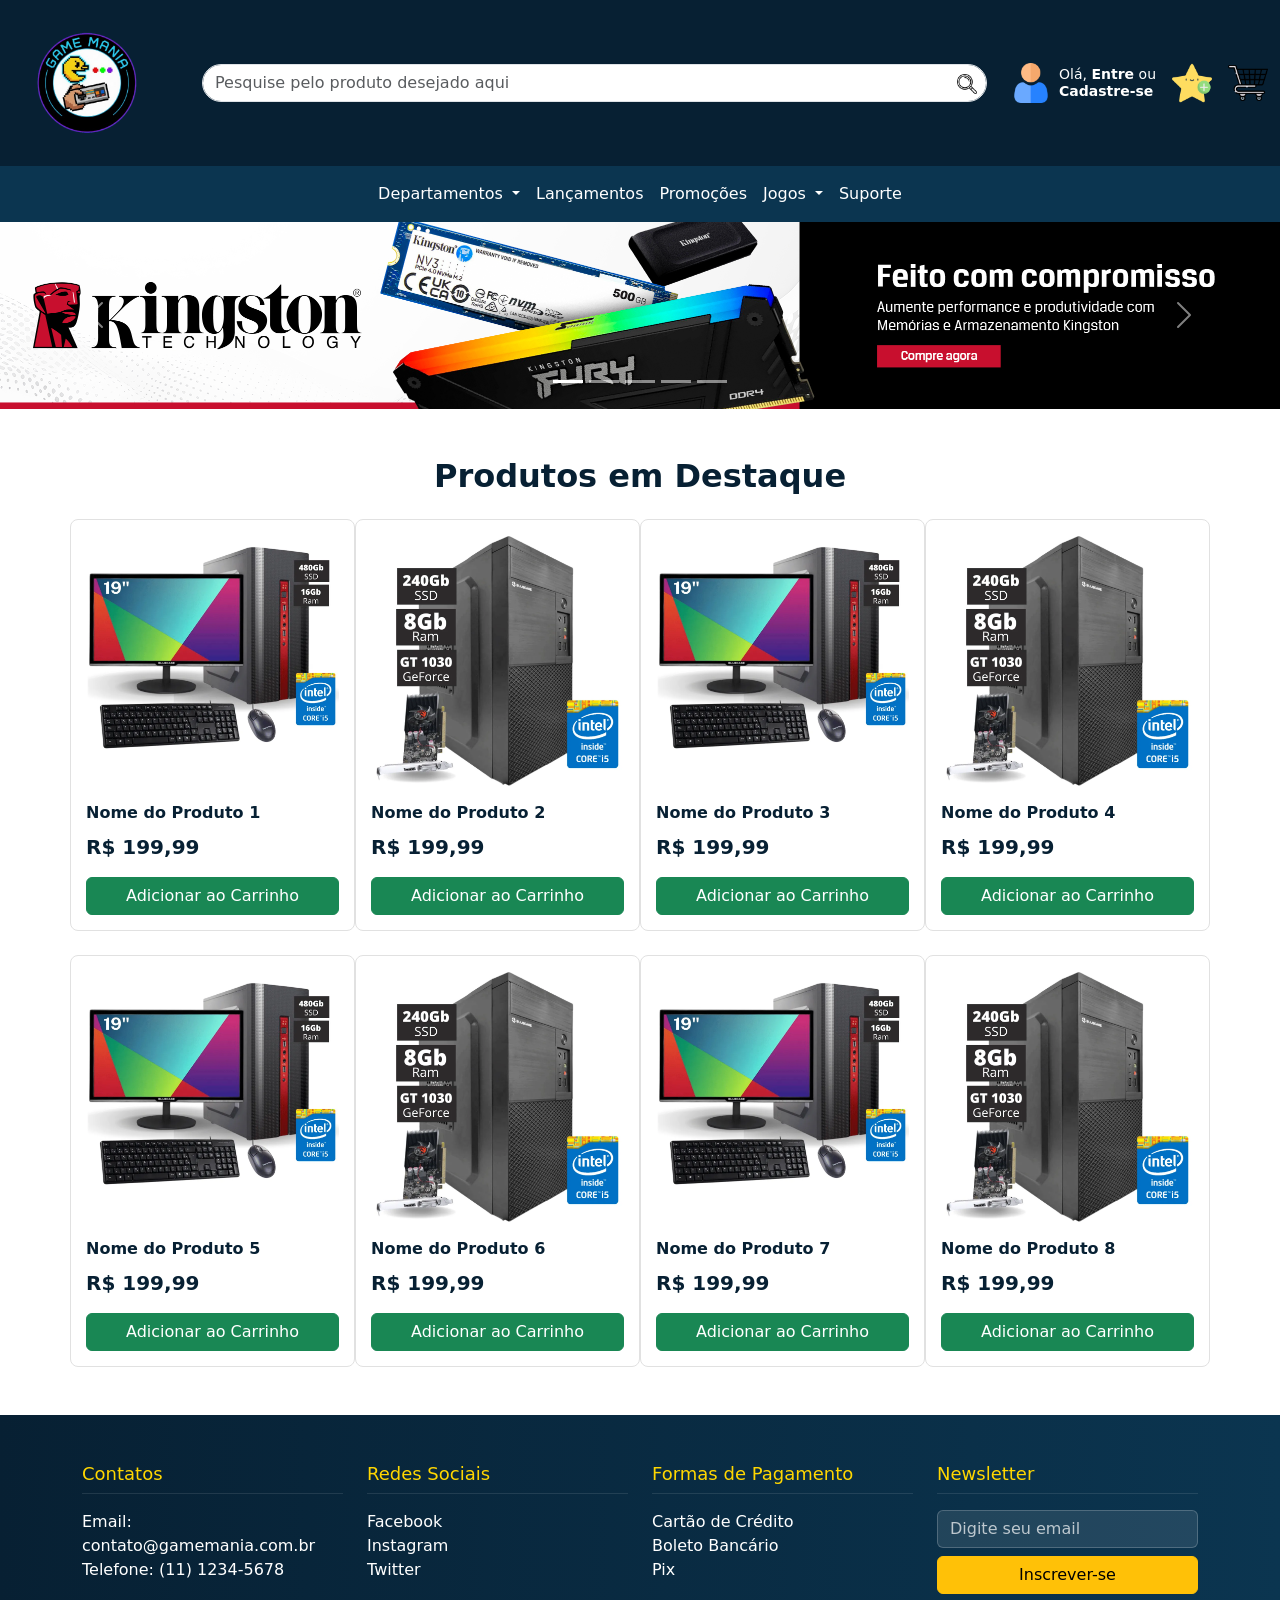
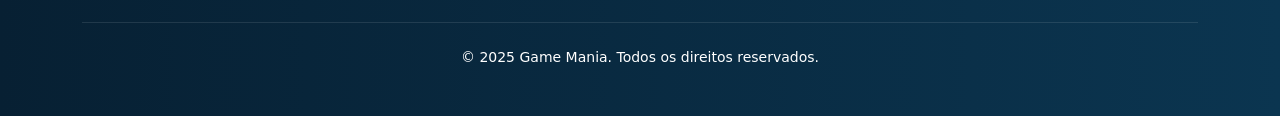
<file: index.html>
<!DOCTYPE html>
<html lang="pt-br">
<head>
    <meta charset="UTF-8">
    <meta name="viewport" content="width=device-width, initial-scale=1.0">
    <title>Game Mania</title>
    <!-- Bootstrap CSS -->
    <link href="https://cdn.jsdelivr.net/npm/bootstrap@5.3.3/dist/css/bootstrap.min.css" rel="stylesheet" integrity="sha384-QWTKZyjpPEjISv5WaRU9OFeRpok6YctnYmDr5pNlyT2bRjXh0JMhjY6hW+ALEwIH" crossorigin="anonymous">
    <!-- Seu CSS Customizado -->
    <link rel="stylesheet" href="assets/css/style.css">
</head>
<body>
    <header class="site-header ">
        <!-- Header Superior -->
        <nav class="container-fluid py-2">
            <ul class="list-unstyled m-0">
                <li class="d-flex flex-wrap align-items-center justify-content-between">
                    <figure class="mb-0 me-3">
                        <a href="index.html" class="logo-text">
                            <img src="assets/imagens/logo.png" alt="Logotipo Game Mania" class="logo">
                        </a>
                    </figure>

                    <form action="#" class="search-bar flex-grow-1 mx-md-4 my-2 my-md-0 order-3 order-md-2">
                        <input type="text" placeholder="Pesquise pelo produto desejado aqui" class="search-input form-control">
                        <button type="submit" class="search-button btn p-0">
                            <img src="assets/imagens/lupa.png" class="search-image" alt="Pesquisar">
                        </button>
                    </form>

                    <nav class="user-actions d-flex align-items-center me-3 order-2 order-md-3">
                        <figure class="mb-0">
                            <img src="assets/imagens/usuario.png" alt="Icone de login da conta" class="user-icon">
                        </figure>
                        <nav class="user-text ms-2">
                            <span>Olá, <a href="login.html" class="user-link">Entre</a> ou</span>
                            <a href="cadastre-se.html" class="user-link d-block">Cadastre-se</a>
                        </nav>
                    </nav>

                    <nav class="icons-container d-flex align-items-center order-2 order-md-4">
                        <figure class="mb-0 me-3">
                            <a href="favoritos.html">
                                <img src="assets/imagens/favorito_1.png" alt="Botão de produtos favoritos" class="icons-image favorite">
                            </a>
                        </figure>
                        <figure class="mb-0">
                            <a href="carrinho.html">
                                <img src="assets/imagens/carrinho_1.png" alt="Botão de carrinho de compras" class="icons-image cart">
                            </a>
                        </figure>
                    </nav>
                </li>
            </ul>
        </nav>

        <!-- Menu de Navegação Principal -->
        <nav class="menu-bar navbar navbar-expand-lg">
            <section class="container-fluid justify-content-center">
                <ul class="navbar-nav">
                    <li class="nav-item dropdown">
                        <a class="nav-link dropdown-toggle" href="#" role="button" data-bs-toggle="dropdown" aria-expanded="false">
                            Departamentos
                        </a>
                        <ul class="dropdown-menu">
                            <li><a class="dropdown-item" href="#">Hardware</a></li>
                            <li><a class="dropdown-item" href="#">Periféricos</a></li>
                            <li><a class="dropdown-item" href="#">Armazenamento</a></li>
                        </ul>
                    </li>
                    <li class="nav-item"><a class="nav-link" href="#">Lançamentos</a></li>
                    <li class="nav-item"><a class="nav-link" href="#">Promoções</a></li>
                    <li class="nav-item dropdown">
                        <a class="nav-link dropdown-toggle" href="#" role="button" data-bs-toggle="dropdown" aria-expanded="false">
                            Jogos
                        </a>
                        <ul class="dropdown-menu">
                            <li><a class="dropdown-item" href="#">Ação</a></li>
                            <li><a class="dropdown-item" href="#">Aventura</a></li>
                            <li><a class="dropdown-item" href="#">RPG</a></li>
                        </ul>
                    </li>
                    <li class="nav-item"><a class="nav-link" href="#">Suporte</a></li>
                </ul>
            </section>
        </nav>
    </header>

    <main>
        <!-- Banner com Carousel do Bootstrap -->
        <nav id="bannerCarousel" class="carousel slide" data-bs-ride="carousel" data-bs-interval="5000">
            <section class="carousel-indicators">
                <button type="button" data-bs-target="#bannerCarousel" data-bs-slide-to="0" class="active" aria-current="true" aria-label="Slide 1"></button>
                <button type="button" data-bs-target="#bannerCarousel" data-bs-slide-to="1" aria-label="Slide 2"></button>
                <button type="button" data-bs-target="#bannerCarousel" data-bs-slide-to="2" aria-label="Slide 3"></button>
                <button type="button" data-bs-target="#bannerCarousel" data-bs-slide-to="3" aria-label="Slide 4"></button>
                <button type="button" data-bs-target="#bannerCarousel" data-bs-slide-to="4" aria-label="Slide 5"></button>
            </section>
            <figure class="carousel-inner mb-0">
                <section class="carousel-item active"><img src="assets/imagens/imagem01.jpg" class="d-block w-100" alt="..."></section>
                <section class="carousel-item"><img src="assets/imagens/imagem02.jpg" class="d-block w-100" alt="..."></section>
                <section class="carousel-item"><img src="assets/imagens/imagem03.jpg" class="d-block w-100" alt="..."></section>
                <section class="carousel-item"><img src="assets/imagens/imagem04.jpg" class="d-block w-100" alt="..."></section>
                <section class="carousel-item"><img src="assets/imagens/imagem05.jpg" class="d-block w-100" alt="..."></section>
            </figure>
            <button class="carousel-control-prev" type="button" data-bs-target="#bannerCarousel" data-bs-slide="prev"><span class="carousel-control-prev-icon" aria-hidden="true"></span></button>
            <button class="carousel-control-next" type="button" data-bs-target="#bannerCarousel" data-bs-slide="next"><span class="carousel-control-next-icon" aria-hidden="true"></span></button>
        </nav>

        <!-- Seção de Produtos -->
        <nav class="produtos container my-5">
            <h2 class="text-center mb-4">Produtos em Destaque</h2>
            <section class="product-list row g-4">
                <!-- Itens de produto -->
                <article class="product-item col-12 col-sm-6 col-md-4 col-lg-3 d-flex flex-column">
                    <img src="assets/imagens/produto1.jpg" alt="Imagem do Produto 1" class="product-image img-fluid">
                    <h3 class="product-title">Nome do Produto 1</h3>
                    <p class="product-price">R$ 199,99</p>
                    <button class="add-to-cart btn btn-success mt-auto">Adicionar ao Carrinho</button>
                </article>
                <!-- Repita o <article> para os outros 7 produtos -->
                <article class="product-item col-12 col-sm-6 col-md-4 col-lg-3 d-flex flex-column"><img src="assets/imagens/produto2.jpg" alt="Imagem do Produto 2" class="product-image img-fluid"><h3 class="product-title">Nome do Produto 2</h3><p class="product-price">R$ 199,99</p><button class="add-to-cart btn btn-success mt-auto">Adicionar ao Carrinho</button></article>
                <article class="product-item col-12 col-sm-6 col-md-4 col-lg-3 d-flex flex-column"><img src="assets/imagens/produto3.jpg" alt="Imagem do Produto 3" class="product-image img-fluid"><h3 class="product-title">Nome do Produto 3</h3><p class="product-price">R$ 199,99</p><button class="add-to-cart btn btn-success mt-auto">Adicionar ao Carrinho</button></article>
                <article class="product-item col-12 col-sm-6 col-md-4 col-lg-3 d-flex flex-column"><img src="assets/imagens/produto4.jpg" alt="Imagem do Produto 4" class="product-image img-fluid"><h3 class="product-title">Nome do Produto 4</h3><p class="product-price">R$ 199,99</p><button class="add-to-cart btn btn-success mt-auto">Adicionar ao Carrinho</button></article>
                <article class="product-item col-12 col-sm-6 col-md-4 col-lg-3 d-flex flex-column"><img src="assets/imagens/produto5.jpg" alt="Imagem do Produto 5" class="product-image img-fluid"><h3 class="product-title">Nome do Produto 5</h3><p class="product-price">R$ 199,99</p><button class="add-to-cart btn btn-success mt-auto">Adicionar ao Carrinho</button></article>
                <article class="product-item col-12 col-sm-6 col-md-4 col-lg-3 d-flex flex-column"><img src="assets/imagens/produto6.jpg" alt="Imagem do Produto 6" class="product-image img-fluid"><h3 class="product-title">Nome do Produto 6</h3><p class="product-price">R$ 199,99</p>
                    <button class="add-to-cart btn btn-success mt-auto">Adicionar ao Carrinho</button>
                </article>
                <article class="product-item col-12 col-sm-6 col-md-4 col-lg-3 d-flex flex-column"><img src="assets/imagens/produto7.jpg" alt="Imagem do Produto 7" class="product-image img-fluid"><h3 class="product-title">Nome do Produto 7</h3><p class="product-price">R$ 199,99</p><button class="add-to-cart btn btn-success mt-auto">Adicionar ao Carrinho</button></article>
                <article class="product-item col-12 col-sm-6 col-md-4 col-lg-3 d-flex flex-column"><img src="assets/imagens/produto8.jpg" alt="Imagem do Produto 8" class="product-image img-fluid"><h3 class="product-title">Nome do Produto 8</h3><p class="product-price">R$ 199,99</p><button class="add-to-cart btn btn-success mt-auto">Adicionar ao Carrinho</button></article>
            </section>
        </nav>
    </main>

    <footer class="site-footer">
        <nav class="footer-content container py-5">
            <section class="row g-4">
                <section class="footer-section col-12 col-md-6 col-lg-3">
                    <h2>Contatos</h2>
                    <ul class="list-unstyled">
                        <li>Email: contato@gamemania.com.br</li>
                        <li>Telefone: (11) 1234-5678</li>
                    </ul>
                </section>
                <section class="footer-section col-12 col-md-6 col-lg-3">
                    <h2>Redes Sociais</h2>
                    <ul class="social-media-links list-unstyled">
                        <li><a href="#">Facebook</a></li>
                        <li><a href="#">Instagram</a></li>
                        <li><a href="#">Twitter</a></li>
                    </ul>
                </section>
                <section class="footer-section col-12 col-md-6 col-lg-3">
                    <h2>Formas de Pagamento</h2>
                    <ul class="payment-methods list-unstyled">
                        <li>Cartão de Crédito</li>
                        <li>Boleto Bancário</li>
                        <li>Pix</li>
                    </ul>
                </section>
                <section class="footer-section col-12 col-md-6 col-lg-3">
                    <h2>Newsletter</h2>
                    <form action="#" class="newsletter-form">
                        <input type="email" placeholder="Digite seu email" class="newsletter-input form-control mb-2">
                        <button type="submit" class="newsletter-button btn btn-warning w-100">Inscrever-se</button>
                    </form>
                </section>
            </section>
            <section class="copyright text-center pt-4 mt-4">
                <p class="mb-0">&copy; 2025 Game Mania. Todos os direitos reservados.</p>
            </section>
        </nav>
    </footer>

    <!-- Bootstrap JS -->
    <script src="https://cdn.jsdelivr.net/npm/bootstrap@5.3.3/dist/js/bootstrap.bundle.min.js" integrity="sha384-YvpcrYf0tY3lHB60NNkmXc5s9fDVZLESaAA55NDzOxhy9GkcIdslK1eN7N6jIeHz" crossorigin="anonymous"></script>
    <!-- jQuery (necessário para o comportamento mínimo do carrinho) -->
    <script src="https://code.jquery.com/jquery-3.6.0.min.js"></script>
    <!-- Seu JavaScript Customizado -->
    <script src="assets/js/main.js"></script>
</body>
</html>
</file>
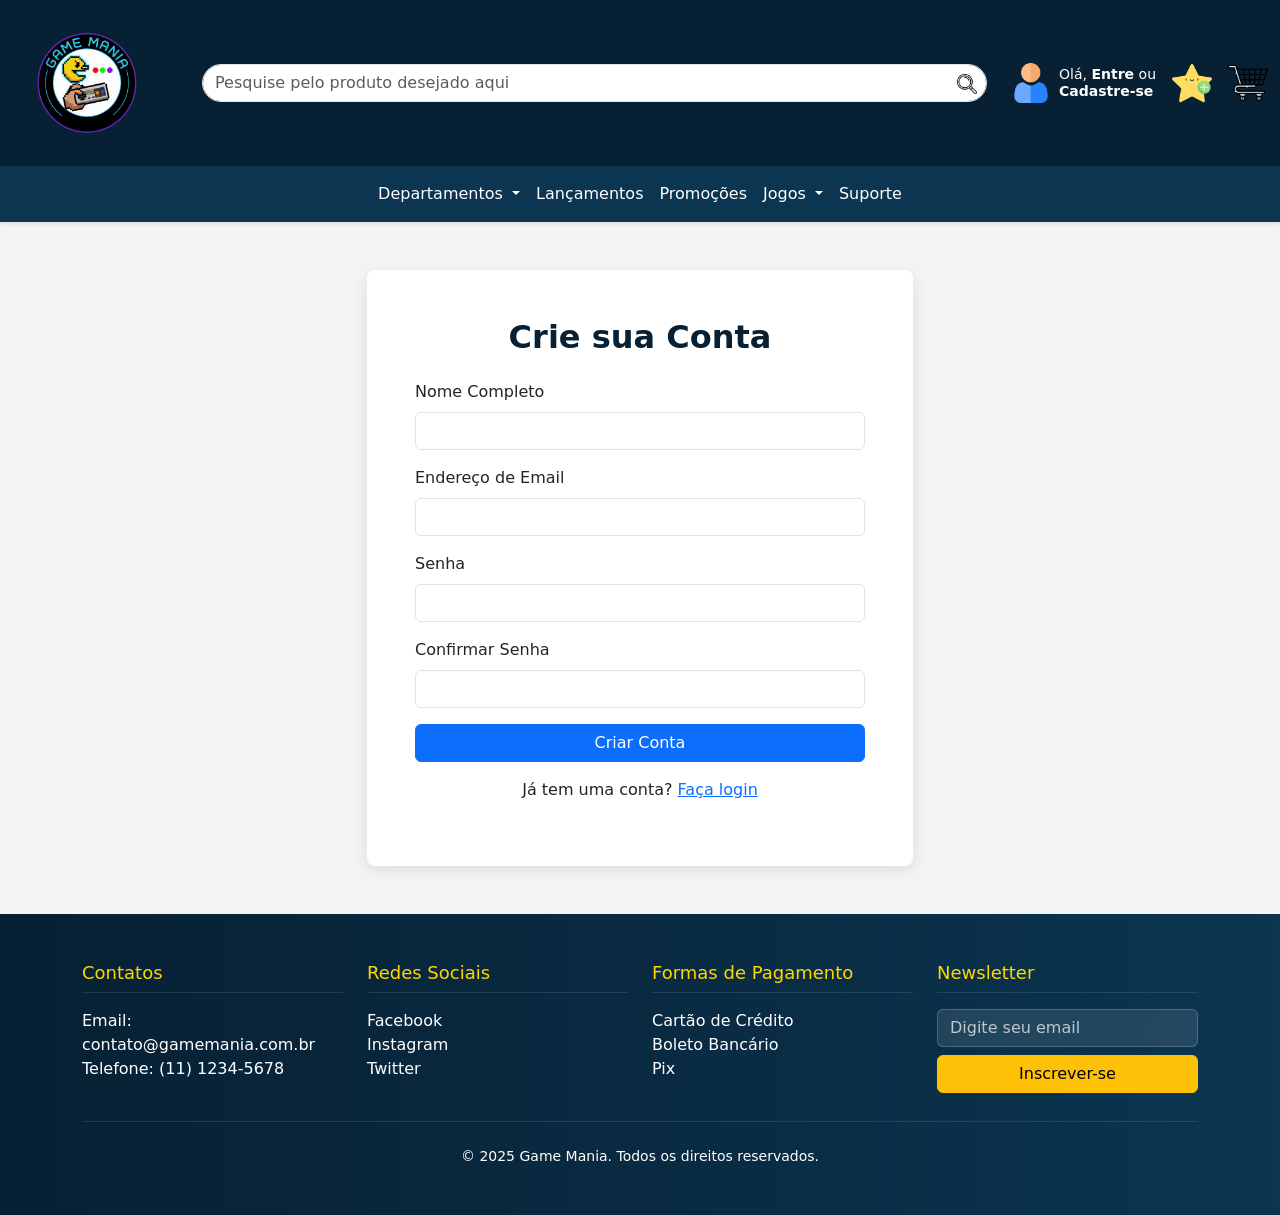
<file: cadastre-se.html>
<!DOCTYPE html>
<html lang="pt-br">
<head>
    <meta charset="UTF-8">
    <meta name="viewport" content="width=device-width, initial-scale=1.0">
    <title>Cadastro - Game Mania</title>
    <!-- Bootstrap CSS -->
    <link href="https://cdn.jsdelivr.net/npm/bootstrap@5.3.3/dist/css/bootstrap.min.css" rel="stylesheet" integrity="sha384-QWTKZyjpPEjISv5WaRU9OFeRpok6YctnYmDr5pNlyT2bRjXh0JMhjY6hW+ALEwIH" crossorigin="anonymous">
    <!-- Seu CSS Customizado -->
    <link rel="stylesheet" href="assets/css/style.css">
</head>
<body>
    <header class="site-header sticky-top">
        <!-- Header Superior -->
        <nav class="container-fluid py-2">
            <ul class="list-unstyled m-0">
                <li class="d-flex flex-wrap align-items-center justify-content-between">
                    <figure class="mb-0 me-3">
                        <a href="index.html" class="logo-text">
                            <img src="assets/imagens/logo.png" alt="Logotipo Game Mania" class="logo">
                        </a>
                    </figure>

                    <form action="#" class="search-bar flex-grow-1 mx-md-4 my-2 my-md-0 order-3 order-md-2">
                        <input type="text" placeholder="Pesquise pelo produto desejado aqui" class="search-input form-control">
                        <button type="submit" class="search-button btn p-0">
                            <img src="assets/imagens/lupa.png" class="search-image" alt="Pesquisar">
                        </button>
                    </form>

                    <nav class="user-actions d-flex align-items-center me-3 order-2 order-md-3">
                        <figure class="mb-0">
                            <img src="assets/imagens/usuario.png" alt="Icone de login da conta" class="user-icon">
                        </figure>
                        <nav class="user-text ms-2">
                            <span>Olá, <a href="login.html" class="user-link">Entre</a> ou</span>
                            <a href="cadastre-se.html" class="user-link d-block">Cadastre-se</a>
                        </nav>
                    </nav>

                    <nav class="icons-container d-flex align-items-center order-2 order-md-4">
                        <figure class="mb-0 me-3">
                            <a href="favoritos.html">
                                <img src="assets/imagens/favorito_1.png" alt="Botão de produtos favoritos" class="icons-image favorite">
                            </a>
                        </figure>
                        <figure class="mb-0">
                            <a href="carrinho.html">
                                <img src="assets/imagens/carrinho_1.png" alt="Botão de carrinho de compras" class="icons-image cart">
                            </a>
                        </figure>
                    </nav>
                </li>
            </ul>
        </nav>

        <!-- Menu de Navegação Principal -->
        <nav class="menu-bar navbar navbar-expand-lg">
            <section class="container-fluid justify-content-center">
                <ul class="navbar-nav">
                    <li class="nav-item dropdown">
                        <a class="nav-link dropdown-toggle" href="#" role="button" data-bs-toggle="dropdown" aria-expanded="false">
                            Departamentos
                        </a>
                        <ul class="dropdown-menu">
                            <li><a class="dropdown-item" href="#">Hardware</a></li>
                            <li><a class="dropdown-item" href="#">Periféricos</a></li>
                            <li><a class="dropdown-item" href="#">Armazenamento</a></li>
                        </ul>
                    </li>
                    <li class="nav-item"><a class="nav-link" href="#">Lançamentos</a></li>
                    <li class="nav-item"><a class="nav-link" href="#">Promoções</a></li>
                    <li class="nav-item dropdown">
                        <a class="nav-link dropdown-toggle" href="#" role="button" data-bs-toggle="dropdown" aria-expanded="false">
                            Jogos
                        </a>
                        <ul class="dropdown-menu">
                            <li><a class="dropdown-item" href="#">Ação</a></li>
                            <li><a class="dropdown-item" href="#">Aventura</a></li>
                            <li><a class="dropdown-item" href="#">RPG</a></li>
                        </ul>
                    </li>
                    <li class="nav-item"><a class="nav-link" href="#">Suporte</a></li>
                </ul>
            </section>
        </nav>
    </header>

    <main class="form-page-main">
        <section class="container my-5">
            <section class="row justify-content-center">
                <section class="col-12 col-md-8 col-lg-6">
                    <article class="form-container p-4 p-sm-5">
                        <h2 class="text-center mb-4">Crie sua Conta</h2>
                        <form form id="form-cadastro">
                            <fieldset class="mb-3">
                                <label for="registerName" class="form-label">Nome Completo</label>
                                <input type="text" class="form-control" id="registerName" required>
                            </fieldset>
                            <fieldset class="mb-3">
                                <label for="registerEmail" class="form-label">Endereço de Email</label>
                                <input type="email" class="form-control" id="registerEmail" required>
                            </fieldset>
                            <fieldset class="mb-3">
                                <label for="registerPassword" class="form-label">Senha</label>
                                <input type="password" class="form-control" id="registerPassword" required>
                            </fieldset>
                             <fieldset class="mb-3">
                                <label for="confirmPassword" class="form-label">Confirmar Senha</label>
                                <input type="password" class="form-control" id="confirmPassword" required>
                            </fieldset>
                            <button type="submit" class="btn btn-primary w-100">Criar Conta</button>
                            <p class="text-center mt-3">
                                Já tem uma conta? <a href="login.html">Faça login</a>
                            </p>
                        </form>
                    </article>
                </section>
            </section>
        </section>
    </main>

    <footer class="site-footer">
        <nav class="footer-content container py-5">
            <section class="row g-4">
                <section class="footer-section col-12 col-md-6 col-lg-3">
                    <h2>Contatos</h2>
                    <ul class="list-unstyled">
                        <li>Email: contato@gamemania.com.br</li>
                        <li>Telefone: (11) 1234-5678</li>
                    </ul>
                </section>
                <section class="footer-section col-12 col-md-6 col-lg-3">
                    <h2>Redes Sociais</h2>
                    <ul class="social-media-links list-unstyled">
                        <li><a href="#">Facebook</a></li>
                        <li><a href="#">Instagram</a></li>
                        <li><a href="#">Twitter</a></li>
                    </ul>
                </section>
                <section class="footer-section col-12 col-md-6 col-lg-3">
                    <h2>Formas de Pagamento</h2>
                    <ul class="payment-methods list-unstyled">
                        <li>Cartão de Crédito</li>
                        <li>Boleto Bancário</li>
                        <li>Pix</li>
                    </ul>
                </section>
                <section class="footer-section col-12 col-md-6 col-lg-3">
                    <h2>Newsletter</h2>
                    <form action="#" class="newsletter-form">
                        <input type="email" placeholder="Digite seu email" class="newsletter-input form-control mb-2">
                        <button type="submit" class="newsletter-button btn btn-warning w-100">Inscrever-se</button>
                    </form>
                </section>
            </section>
            <section class="copyright text-center pt-4 mt-4">
                <p class="mb-0">&copy; 2025 Game Mania. Todos os direitos reservados.</p>
            </section>
        </nav>
    </footer>

    <!-- Bootstrap JS -->
    <script src="https://cdn.jsdelivr.net/npm/bootstrap@5.3.3/dist/js/bootstrap.bundle.min.js" integrity="sha384-YvpcrYf0tY3lHB60NNkmXc5s9fDVZLESaAA55NDzOxhy9GkcIdslK1eN7N6jIeHz" crossorigin="anonymous"></script>
    <script src="https://code.jquery.com/jquery-3.6.0.min.js"></script>
    <script src="assets/js/cadastrar.js"></script>
</body>
</html>
</file>
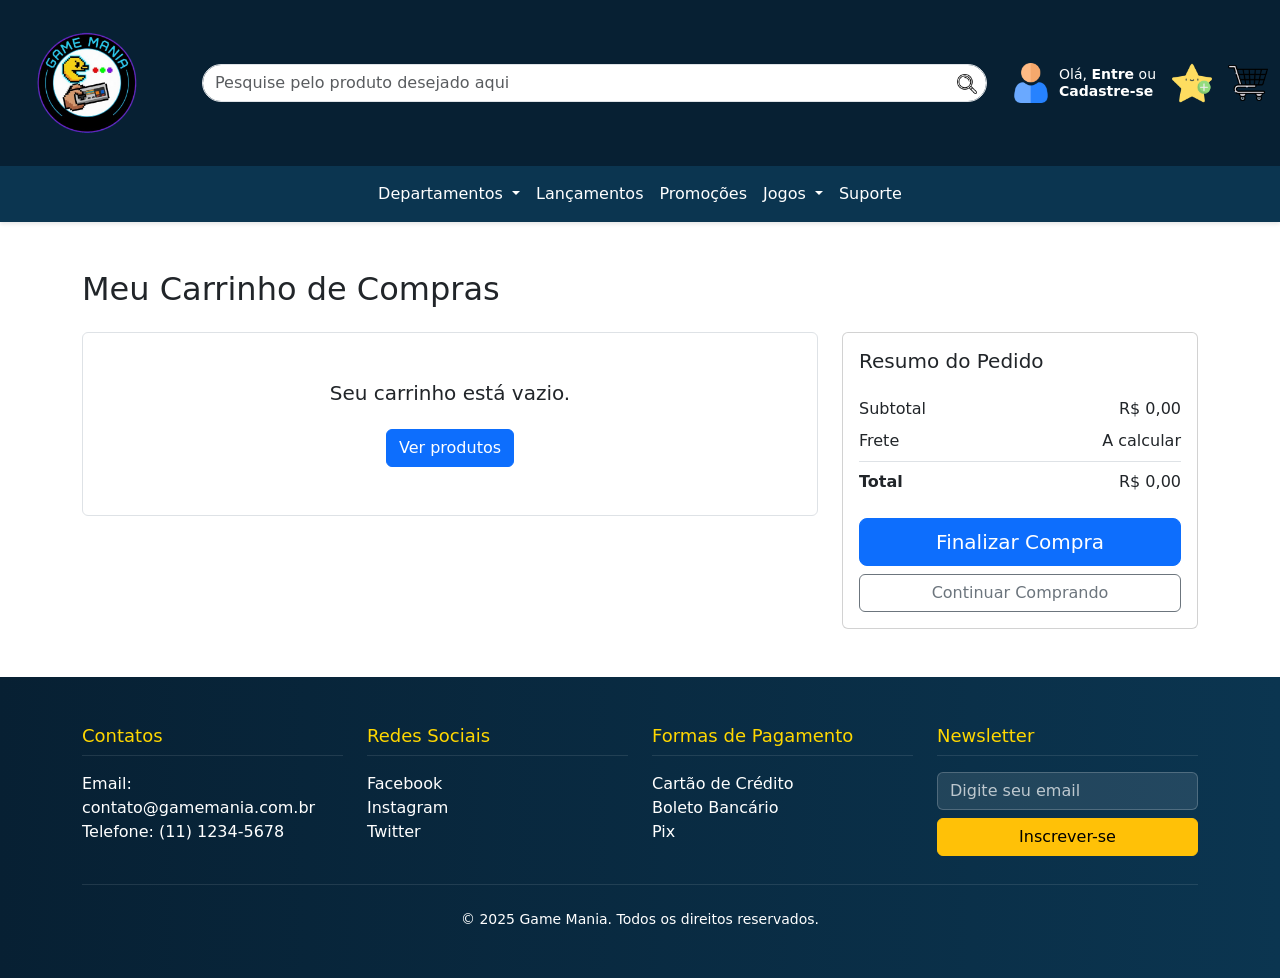
<file: carrinho.html>
<!DOCTYPE html>
<html lang="pt-br">
<head>
    <meta charset="UTF-8">
    <meta name="viewport" content="width=device-width, initial-scale=1.0">
    <title>Carrinho - Game Mania</title>
    <!-- Bootstrap CSS -->
    <link href="https://cdn.jsdelivr.net/npm/bootstrap@5.3.3/dist/css/bootstrap.min.css" rel="stylesheet" integrity="sha384-QWTKZyjpPEjISv5WaRU9OFeRpok6YctnYmDr5pNlyT2bRjXh0JMhjY6hW+ALEwIH" crossorigin="anonymous">
    <!-- Seu CSS Customizado -->
    <link rel="stylesheet" href="assets/css/style.css">
</head>
<body>
    <header class="site-header sticky-top">
        <!-- Header Superior -->
        <nav class="container-fluid py-2">
            <ul class="list-unstyled m-0">
                <li class="d-flex flex-wrap align-items-center justify-content-between">
                    <figure class="mb-0 me-3">
                        <a href="index.html" class="logo-text">
                            <img src="assets/imagens/logo.png" alt="Logotipo Game Mania" class="logo">
                        </a>
                    </figure>

                    <form action="#" class="search-bar flex-grow-1 mx-md-4 my-2 my-md-0 order-3 order-md-2">
                        <input type="text" placeholder="Pesquise pelo produto desejado aqui" class="search-input form-control">
                        <button type="submit" class="search-button btn p-0">
                            <img src="assets/imagens/lupa.png" class="search-image" alt="Pesquisar">
                        </button>
                    </form>

                    <nav class="user-actions d-flex align-items-center me-3 order-2 order-md-3">
                        <figure class="mb-0">
                            <img src="assets/imagens/usuario.png" alt="Icone de login da conta" class="user-icon">
                        </figure>
                        <nav class="user-text ms-2">
                            <span>Olá, <a href="login.html" class="user-link">Entre</a> ou</span>
                            <a href="cadastre-se.html" class="user-link d-block">Cadastre-se</a>
                        </nav>
                    </nav>

                    <nav class="icons-container d-flex align-items-center order-2 order-md-4">
                        <figure class="mb-0 me-3">
                            <a href="favoritos.html">
                                <img src="assets/imagens/favorito_1.png" alt="Botão de produtos favoritos" class="icons-image favorite">
                            </a>
                        </figure>
                        <figure class="mb-0">
                            <a href="carrinho.html">
                                <img src="assets/imagens/carrinho_1.png" alt="Botão de carrinho de compras" class="icons-image cart">
                            </a>
                        </figure>
                    </nav>
                </li>
            </ul>
        </nav>

        <!-- Menu de Navegação Principal -->
        <nav class="menu-bar navbar navbar-expand-lg">
            <section class="container-fluid justify-content-center">
                <ul class="navbar-nav">
                    <li class="nav-item dropdown">
                        <a class="nav-link dropdown-toggle" href="#" role="button" data-bs-toggle="dropdown" aria-expanded="false">
                            Departamentos
                        </a>
                        <ul class="dropdown-menu">
                            <li><a class="dropdown-item" href="#">Hardware</a></li>
                            <li><a class="dropdown-item" href="#">Periféricos</a></li>
                            <li><a class="dropdown-item" href="#">Armazenamento</a></li>
                        </ul>
                    </li>
                    <li class="nav-item"><a class="nav-link" href="#">Lançamentos</a></li>
                    <li class="nav-item"><a class="nav-link" href="#">Promoções</a></li>
                    <li class="nav-item dropdown">
                        <a class="nav-link dropdown-toggle" href="#" role="button" data-bs-toggle="dropdown" aria-expanded="false">
                            Jogos
                        </a>
                        <ul class="dropdown-menu">
                            <li><a class="dropdown-item" href="#">Ação</a></li>
                            <li><a class="dropdown-item" href="#">Aventura</a></li>
                            <li><a class="dropdown-item" href="#">RPG</a></li>
                        </ul>
                    </li>
                    <li class="nav-item"><a class="nav-link" href="#">Suporte</a></li>
                </ul>
            </section>
        </nav>
    </header>

    <main class="container my-5">
        <h2 class="mb-4">Meu Carrinho de Compras</h2>
        <section class="row">
            <!-- Itens do Carrinho (renderizados via JS) -->
            <section class="col-lg-8">
                <div id="cart-items">
                    <!-- Os itens serão inseridos aqui dinamicamente pelo JavaScript -->
                </div>

                <div id="empty-cart-message" class="text-center p-5 border rounded d-none">
                    <h3 class="h5">Seu carrinho está vazio.</h3>
                    <a href="index.html" class="btn btn-primary mt-3">Ver produtos</a>
                </div>
            </section>

            <!-- Resumo do Pedido -->
            <aside class="col-lg-4">
                <section class="card">
                    <section class="card-body">
                        <h3 class="h5 card-title mb-3">Resumo do Pedido</h3>
                        <ul class="list-group list-group-flush">
                            <li class="list-group-item d-flex justify-content-between align-items-center border-0 px-0 pb-0">
                                Subtotal
                                <span id="subtotal-value">R$ 0,00</span>
                            </li>
                            <li class="list-group-item d-flex justify-content-between align-items-center px-0">
                                Frete
                                <span id="shipping-value">A calcular</span>
                            </li>
                            <li class="list-group-item d-flex justify-content-between align-items-center border-0 px-0 mb-3">
                                <section>
                                    <strong>Total</strong>
                                </section>
                                <span id="total-value"><strong>R$ 0,00</strong></span>
                            </li>
                        </ul>
                        <button type="button" class="btn btn-primary btn-lg w-100" id="checkout-button">
                            Finalizar Compra
                        </button>
                        <a href="index.html" class="btn btn-outline-secondary w-100 mt-2">Continuar Comprando</a>
                    </section>
                </section>
            </aside>
        </section>
    </main>

    <footer class="site-footer">
        <nav class="footer-content container py-5">
            <section class="row g-4">
                <section class="footer-section col-12 col-md-6 col-lg-3">
                    <h2>Contatos</h2>
                    <ul class="list-unstyled">
                        <li>Email: contato@gamemania.com.br</li>
                        <li>Telefone: (11) 1234-5678</li>
                    </ul>
                </section>
                <section class="footer-section col-12 col-md-6 col-lg-3">
                    <h2>Redes Sociais</h2>
                    <ul class="social-media-links list-unstyled">
                        <li><a href="#">Facebook</a></li>
                        <li><a href="#">Instagram</a></li>
                        <li><a href="#">Twitter</a></li>
                    </ul>
                </section>
                <section class="footer-section col-12 col-md-6 col-lg-3">
                    <h2>Formas de Pagamento</h2>
                    <ul class="payment-methods list-unstyled">
                        <li>Cartão de Crédito</li>
                        <li>Boleto Bancário</li>
                        <li>Pix</li>
                    </ul>
                </section>
                <section class="footer-section col-12 col-md-6 col-lg-3">
                    <h2>Newsletter</h2>
                    <form action="#" class="newsletter-form">
                        <input type="email" placeholder="Digite seu email" class="newsletter-input form-control mb-2">
                        <button type="submit" class="newsletter-button btn btn-warning w-100">Inscrever-se</button>
                    </form>
                </section>
            </section>
            <section class="copyright text-center pt-4 mt-4">
                <p class="mb-0">&copy; 2025 Game Mania. Todos os direitos reservados.</p>
            </section>
        </nav>
    </footer>

    <!-- Bootstrap JS -->
    <script src="https://cdn.jsdelivr.net/npm/bootstrap@5.3.3/dist/js/bootstrap.bundle.min.js" integrity="sha384-YvpcrYf0tY3lHB60NNkmXc5s9fDVZLESaAA55NDzOxhy9GkcIdslK1eN7N6jIeHz" crossorigin="anonymous"></script>
    <!-- jQuery (necessário para o comportamento mínimo do carrinho) -->
    <script src="https://code.jquery.com/jquery-3.6.0.min.js"></script>
    <!-- Seu JavaScript Customizado -->
    <script src="assets/js/main.js"></script>
</body>
</html>
</file>
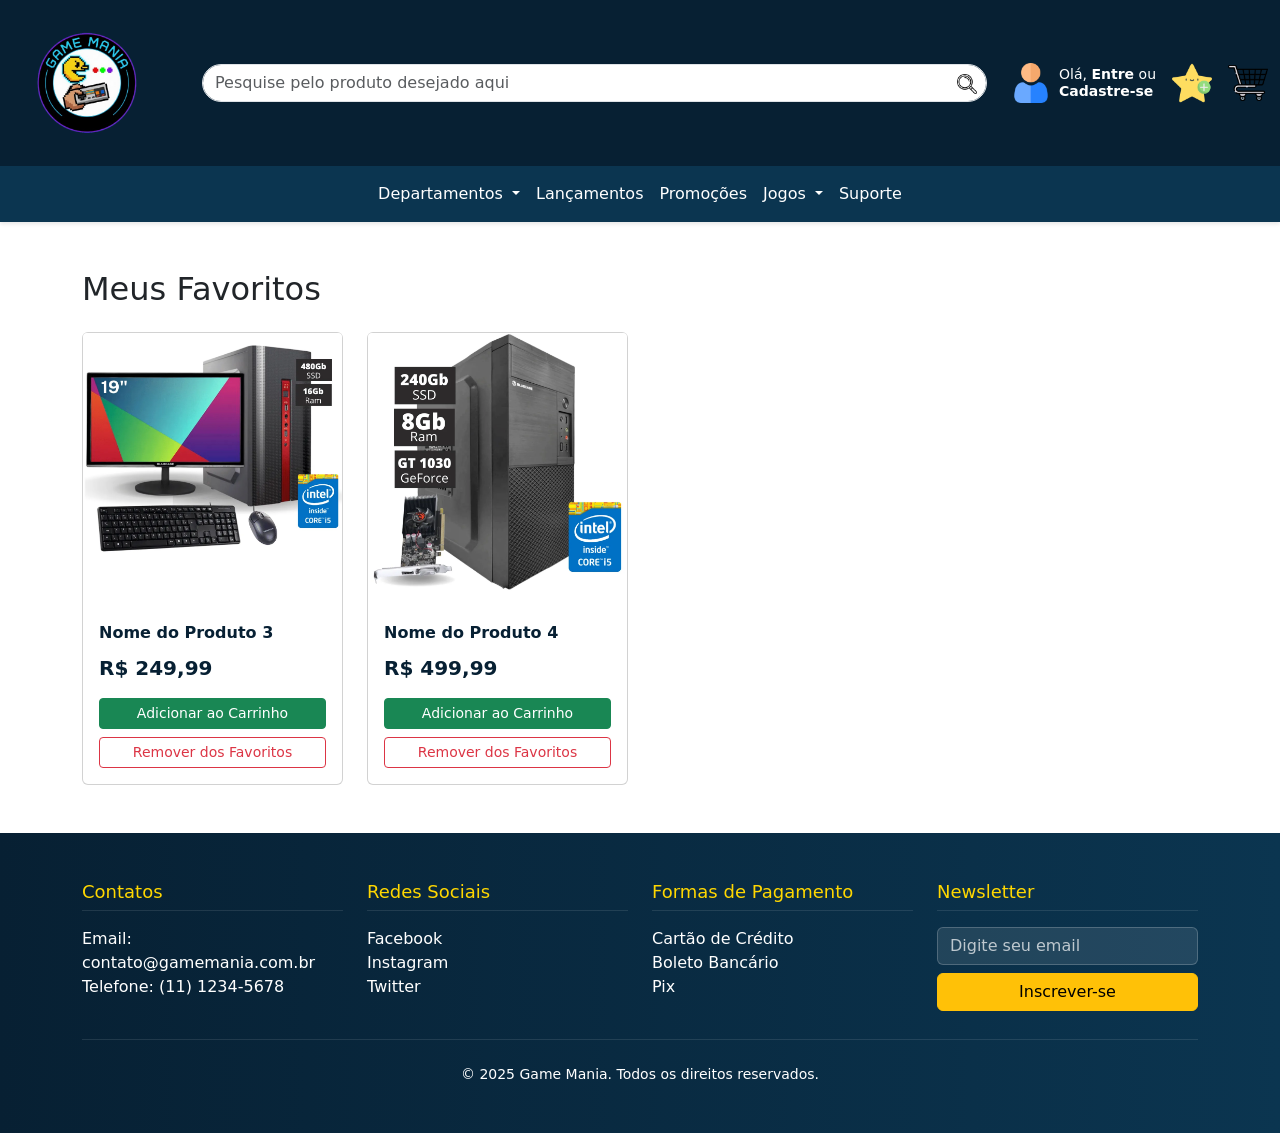
<file: favoritos.html>
<!DOCTYPE html>
<html lang="pt-br">
<head>
    <meta charset="UTF-8">
    <meta name="viewport" content="width=device-width, initial-scale=1.0">
    <title>Favoritos - Game Mania</title>
    <!-- Bootstrap CSS -->
    <link href="https://cdn.jsdelivr.net/npm/bootstrap@5.3.3/dist/css/bootstrap.min.css" rel="stylesheet" integrity="sha384-QWTKZyjpPEjISv5WaRU9OFeRpok6YctnYmDr5pNlyT2bRjXh0JMhjY6hW+ALEwIH" crossorigin="anonymous">
    <!-- Seu CSS Customizado -->
    <link rel="stylesheet" href="assets/css/style.css">
</head>
<body>
    <header class="site-header sticky-top">
        <!-- Header Superior -->
        <nav class="container-fluid py-2">
            <ul class="list-unstyled m-0">
                <li class="d-flex flex-wrap align-items-center justify-content-between">
                    <figure class="mb-0 me-3">
                        <a href="index.html" class="logo-text">
                            <img src="assets/imagens/logo.png" alt="Logotipo Game Mania" class="logo">
                        </a>
                    </figure>

                    <form action="#" class="search-bar flex-grow-1 mx-md-4 my-2 my-md-0 order-3 order-md-2">
                        <input type="text" placeholder="Pesquise pelo produto desejado aqui" class="search-input form-control">
                        <button type="submit" class="search-button btn p-0">
                            <img src="assets/imagens/lupa.png" class="search-image" alt="Pesquisar">
                        </button>
                    </form>

                    <nav class="user-actions d-flex align-items-center me-3 order-2 order-md-3">
                        <figure class="mb-0">
                            <img src="assets/imagens/usuario.png" alt="Icone de login da conta" class="user-icon">
                        </figure>
                        <nav class="user-text ms-2">
                            <span>Olá, <a href="login.html" class="user-link">Entre</a> ou</span>
                            <a href="cadastre-se.html" class="user-link d-block">Cadastre-se</a>
                        </nav>
                    </nav>

                    <nav class="icons-container d-flex align-items-center order-2 order-md-4">
                        <figure class="mb-0 me-3">
                            <a href="favoritos.html">
                                <img src="assets/imagens/favorito_1.png" alt="Botão de produtos favoritos" class="icons-image favorite">
                            </a>
                        </figure>
                        <figure class="mb-0">
                            <a href="carrinho.html">
                                <img src="assets/imagens/carrinho_1.png" alt="Botão de carrinho de compras" class="icons-image cart">
                            </a>
                        </figure>
                    </nav>
                </li>
            </ul>
        </nav>

        <!-- Menu de Navegação Principal -->
        <nav class="menu-bar navbar navbar-expand-lg">
            <section class="container-fluid justify-content-center">
                <ul class="navbar-nav">
                    <li class="nav-item dropdown">
                        <a class="nav-link dropdown-toggle" href="#" role="button" data-bs-toggle="dropdown" aria-expanded="false">
                            Departamentos
                        </a>
                        <ul class="dropdown-menu">
                            <li><a class="dropdown-item" href="#">Hardware</a></li>
                            <li><a class="dropdown-item" href="#">Periféricos</a></li>
                            <li><a class="dropdown-item" href="#">Armazenamento</a></li>
                        </ul>
                    </li>
                    <li class="nav-item"><a class="nav-link" href="#">Lançamentos</a></li>
                    <li class="nav-item"><a class="nav-link" href="#">Promoções</a></li>
                    <li class="nav-item dropdown">
                        <a class="nav-link dropdown-toggle" href="#" role="button" data-bs-toggle="dropdown" aria-expanded="false">
                            Jogos
                        </a>
                        <ul class="dropdown-menu">
                            <li><a class="dropdown-item" href="#">Ação</a></li>
                            <li><a class="dropdown-item" href="#">Aventura</a></li>
                            <li><a class="dropdown-item" href="#">RPG</a></li>
                        </ul>
                    </li>
                    <li class="nav-item"><a class="nav-link" href="#">Suporte</a></li>
                </ul>
            </section>
        </nav>
    </header>

    <main class="container my-5">
        <h2 class="mb-4">Meus Favoritos</h2>
        <section class="row g-4">
            <!-- Item Favorito 1 -->
            <article class="col-12 col-sm-6 col-md-4 col-lg-3">
                <section class="card h-100">
                    <img src="assets/imagens/produto3.jpg" class="card-img-top product-image" alt="Produto 3">
                    <section class="card-body d-flex flex-column">
                        <h3 class="h6 card-title product-title">Nome do Produto 3</h3>
                        <p class="product-price">R$ 249,99</p>
                        <button class="btn btn-success btn-sm mt-auto mb-2">Adicionar ao Carrinho</button>
                        <a href="#" class="btn btn-outline-danger btn-sm">Remover dos Favoritos</a>
                    </section>
                </section>
            </article>

            <!-- Item Favorito 2 -->
            <article class="col-12 col-sm-6 col-md-4 col-lg-3">
                <section class="card h-100">
                    <img src="assets/imagens/produto4.jpg" class="card-img-top product-image" alt="Produto 4">
                    <section class="card-body d-flex flex-column">
                        <h3 class="h6 card-title product-title">Nome do Produto 4</h3>
                        <p class="product-price">R$ 499,99</p>
                        <button class="btn btn-success btn-sm mt-auto mb-2">Adicionar ao Carrinho</button>
                        <a href="#" class="btn btn-outline-danger btn-sm">Remover dos Favoritos</a>
                    </section>
                </section>
            </article>

            <!-- Mensagem de favoritos vazio (para mostrar quando não houver itens)
            <section class="col-12">
                <article class="text-center p-5 border rounded">
                    <h3 class="h5">Sua lista de favoritos está vazia.</h3>
                    <a href="index.html" class="btn btn-primary mt-3">Ver produtos</a>
                </article>
            </section>
            -->
        </section>
    </main>

    <footer class="site-footer">
        <nav class="footer-content container py-5">
            <section class="row g-4">
                <section class="footer-section col-12 col-md-6 col-lg-3">
                    <h2>Contatos</h2>
                    <ul class="list-unstyled">
                        <li>Email: contato@gamemania.com.br</li>
                        <li>Telefone: (11) 1234-5678</li>
                    </ul>
                </section>
                <section class="footer-section col-12 col-md-6 col-lg-3">
                    <h2>Redes Sociais</h2>
                    <ul class="social-media-links list-unstyled">
                        <li><a href="#">Facebook</a></li>
                        <li><a href="#">Instagram</a></li>
                        <li><a href="#">Twitter</a></li>
                    </ul>
                </section>
                <section class="footer-section col-12 col-md-6 col-lg-3">
                    <h2>Formas de Pagamento</h2>
                    <ul class="payment-methods list-unstyled">
                        <li>Cartão de Crédito</li>
                        <li>Boleto Bancário</li>
                        <li>Pix</li>
                    </ul>
                </section>
                <section class="footer-section col-12 col-md-6 col-lg-3">
                    <h2>Newsletter</h2>
                    <form action="#" class="newsletter-form">
                        <input type="email" placeholder="Digite seu email" class="newsletter-input form-control mb-2">
                        <button type="submit" class="newsletter-button btn btn-warning w-100">Inscrever-se</button>
                    </form>
                </section>
            </section>
            <section class="copyright text-center pt-4 mt-4">
                <p class="mb-0">&copy; 2025 Game Mania. Todos os direitos reservados.</p>
            </section>
        </nav>
    </footer>

    <!-- Bootstrap JS -->
    <script src="https://cdn.jsdelivr.net/npm/bootstrap@5.3.3/dist/js/bootstrap.bundle.min.js" integrity="sha384-YvpcrYf0tY3lHB60NNkmXc5s9fDVZLESaAA55NDzOxhy9GkcIdslK1eN7N6jIeHz" crossorigin="anonymous"></script>
    <script src="https://code.jquery.com/jquery-3.6.0.min.js"></script>
    <script src="assets/js/main.js"></script>
</body>
</html>
</file>
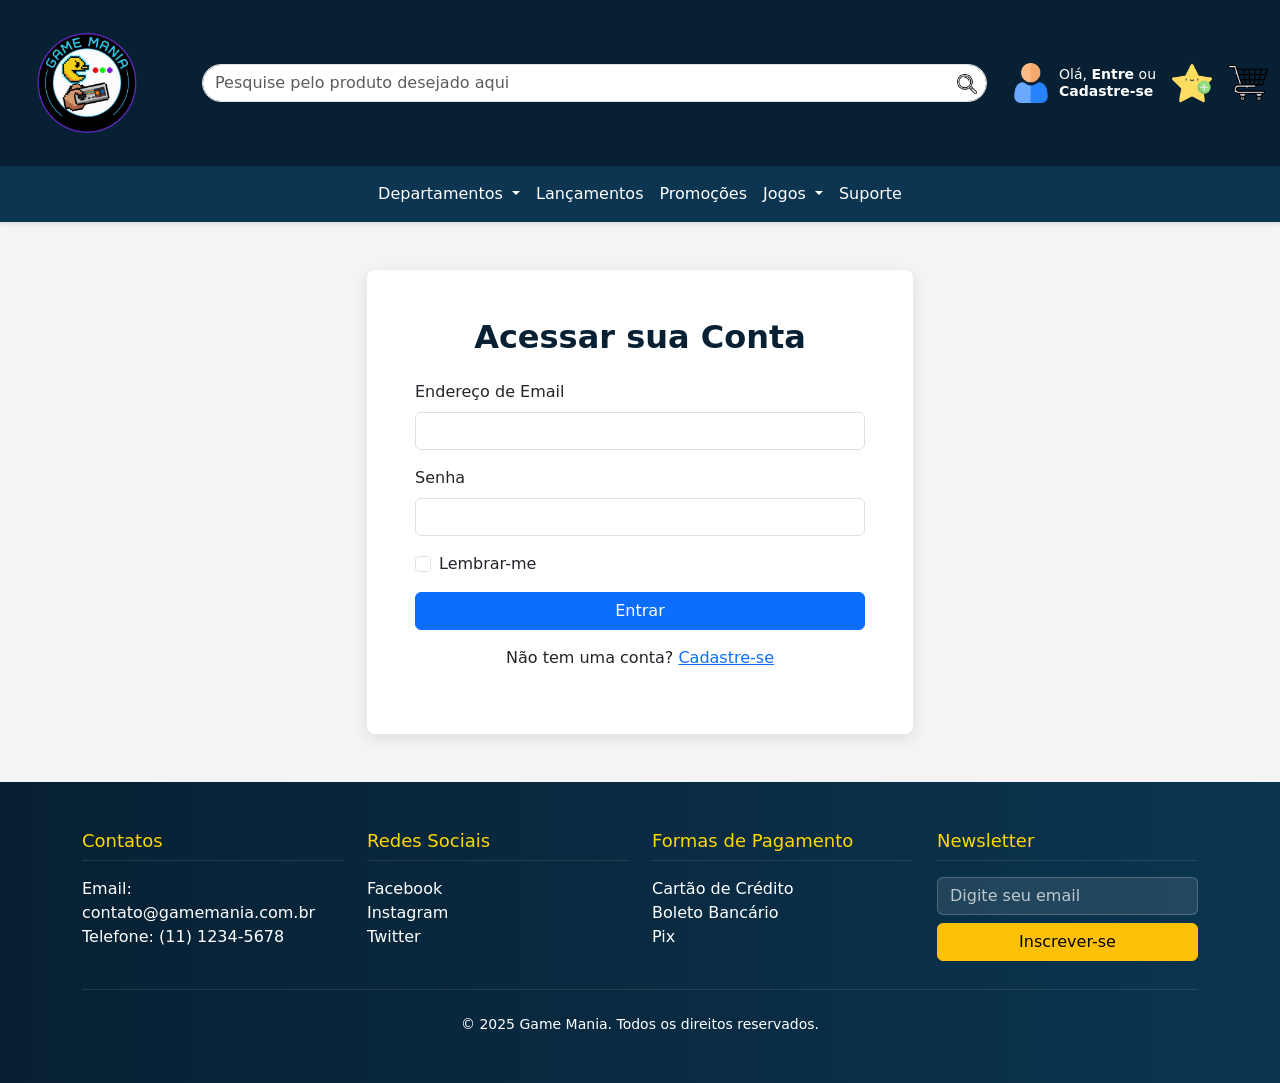
<file: login.html>
<!DOCTYPE html>
<html lang="pt-br">
<head>
    <meta charset="UTF-8">
    <meta name="viewport" content="width=device-width, initial-scale=1.0">
    <title>Login - Game Mania</title>
    <!-- Bootstrap CSS -->
    <link href="https://cdn.jsdelivr.net/npm/bootstrap@5.3.3/dist/css/bootstrap.min.css" rel="stylesheet" integrity="sha384-QWTKZyjpPEjISv5WaRU9OFeRpok6YctnYmDr5pNlyT2bRjXh0JMhjY6hW+ALEwIH" crossorigin="anonymous">
    <!-- Seu CSS Customizado -->
    <link rel="stylesheet" href="assets/css/style.css">
</head>
<body>
    <header class="site-header sticky-top">
        <!-- Header Superior -->
        <nav class="container-fluid py-2">
            <ul class="list-unstyled m-0">
                <li class="d-flex flex-wrap align-items-center justify-content-between">
                    <figure class="mb-0 me-3">
                        <a href="index.html" class="logo-text">
                            <img src="assets/imagens/logo.png" alt="Logotipo Game Mania" class="logo">
                        </a>
                    </figure>

                    <form action="#" class="search-bar flex-grow-1 mx-md-4 my-2 my-md-0 order-3 order-md-2">
                        <input type="text" placeholder="Pesquise pelo produto desejado aqui" class="search-input form-control">
                        <button type="submit" class="search-button btn p-0">
                            <img src="assets/imagens/lupa.png" class="search-image" alt="Pesquisar">
                        </button>
                    </form>

                    <nav class="user-actions d-flex align-items-center me-3 order-2 order-md-3">
                        <figure class="mb-0">
                            <img src="assets/imagens/usuario.png" alt="Icone de login da conta" class="user-icon">
                        </figure>
                        <nav class="user-text ms-2">
                            <span>Olá, <a href="login.html" class="user-link">Entre</a> ou</span>
                            <a href="cadastre-se.html" class="user-link d-block">Cadastre-se</a>
                        </nav>
                    </nav>

                    <nav class="icons-container d-flex align-items-center order-2 order-md-4">
                        <figure class="mb-0 me-3">
                            <a href="favoritos.html">
                                <img src="assets/imagens/favorito_1.png" alt="Botão de produtos favoritos" class="icons-image favorite">
                            </a>
                        </figure>
                        <figure class="mb-0">
                            <a href="carrinho.html">
                                <img src="assets/imagens/carrinho_1.png" alt="Botão de carrinho de compras" class="icons-image cart">
                            </a>
                        </figure>
                    </nav>
                </li>
            </ul>
        </nav>

        <!-- Menu de Navegação Principal -->
        <nav class="menu-bar navbar navbar-expand-lg">
            <section class="container-fluid justify-content-center">
                <ul class="navbar-nav">
                    <li class="nav-item dropdown">
                        <a class="nav-link dropdown-toggle" href="#" role="button" data-bs-toggle="dropdown" aria-expanded="false">
                            Departamentos
                        </a>
                        <ul class="dropdown-menu">
                            <li><a class="dropdown-item" href="#">Hardware</a></li>
                            <li><a class="dropdown-item" href="#">Periféricos</a></li>
                            <li><a class="dropdown-item" href="#">Armazenamento</a></li>
                        </ul>
                    </li>
                    <li class="nav-item"><a class="nav-link" href="#">Lançamentos</a></li>
                    <li class="nav-item"><a class="nav-link" href="#">Promoções</a></li>
                    <li class="nav-item dropdown">
                        <a class="nav-link dropdown-toggle" href="#" role="button" data-bs-toggle="dropdown" aria-expanded="false">
                            Jogos
                        </a>
                        <ul class="dropdown-menu">
                            <li><a class="dropdown-item" href="#">Ação</a></li>
                            <li><a class="dropdown-item" href="#">Aventura</a></li>
                            <li><a class="dropdown-item" href="#">RPG</a></li>
                        </ul>
                    </li>
                    <li class="nav-item"><a class="nav-link" href="#">Suporte</a></li>
                </ul>
            </section>
        </nav>
    </header>

    <main class="form-page-main">
        <section class="container my-5">
            <section class="row justify-content-center">
                <section class="col-12 col-md-8 col-lg-6">
                    <article class="form-container p-4 p-sm-5">
                        <h2 class="text-center mb-4">Acessar sua Conta</h2>
                        <form id="form-login">
                            <fieldset class="mb-3">
                                <label for="loginEmail" class="form-label">Endereço de Email</label>
                                <input type="email" class="form-control" id="loginEmail" required>
                            </fieldset>
                            <fieldset class="mb-3">
                                <label for="loginPassword" class="form-label">Senha</label>
                                <input type="password" class="form-control" id="loginPassword" required>
                            </fieldset>
                            <fieldset class="form-check mb-3">
                                <input type="checkbox" class="form-check-input" id="rememberMe">
                                <label class="form-check-label" for="rememberMe">Lembrar-me</label>
                            </fieldset>
                            <button type="submit" class="btn btn-primary w-100">Entrar</button>
                            <p class="text-center mt-3">
                                Não tem uma conta? <a href="cadastre-se.html">Cadastre-se</a>
                            </p>
                        </form>
                    </article>
                </section>
            </section>
        </section>
    </main>

    <footer class="site-footer">
        <nav class="footer-content container py-5">
            <section class="row g-4">
                <section class="footer-section col-12 col-md-6 col-lg-3">
                    <h2>Contatos</h2>
                    <ul class="list-unstyled">
                        <li>Email: contato@gamemania.com.br</li>
                        <li>Telefone: (11) 1234-5678</li>
                    </ul>
                </section>
                <section class="footer-section col-12 col-md-6 col-lg-3">
                    <h2>Redes Sociais</h2>
                    <ul class="social-media-links list-unstyled">
                        <li><a href="#">Facebook</a></li>
                        <li><a href="#">Instagram</a></li>
                        <li><a href="#">Twitter</a></li>
                    </ul>
                </section>
                <section class="footer-section col-12 col-md-6 col-lg-3">
                    <h2>Formas de Pagamento</h2>
                    <ul class="payment-methods list-unstyled">
                        <li>Cartão de Crédito</li>
                        <li>Boleto Bancário</li>
                        <li>Pix</li>
                    </ul>
                </section>
                <section class="footer-section col-12 col-md-6 col-lg-3">
                    <h2>Newsletter</h2>
                    <form action="#" class="newsletter-form">
                        <input type="email" placeholder="Digite seu email" class="newsletter-input form-control mb-2">
                        <button type="submit" class="newsletter-button btn btn-warning w-100">Inscrever-se</button>
                    </form>
                </section>
            </section>
            <section class="copyright text-center pt-4 mt-4">
                <p class="mb-0">&copy; 2025 Game Mania. Todos os direitos reservados.</p>
            </section>
        </nav>
    </footer>

    <!-- Bootstrap JS -->
    <script src="https://cdn.jsdelivr.net/npm/bootstrap@5.3.3/dist/js/bootstrap.bundle.min.js" integrity="sha384-YvpcrYf0tY3lHB60NNkmXc5s9fDVZLESaAA55NDzOxhy9GkcIdslK1eN7N6jIeHz" crossorigin="anonymous"></script>
    <script src="https://code.jquery.com/jquery-3.6.0.min.js"></script>
    <script src="assets/js/login.js"></script>
</body>
</html>
</file>
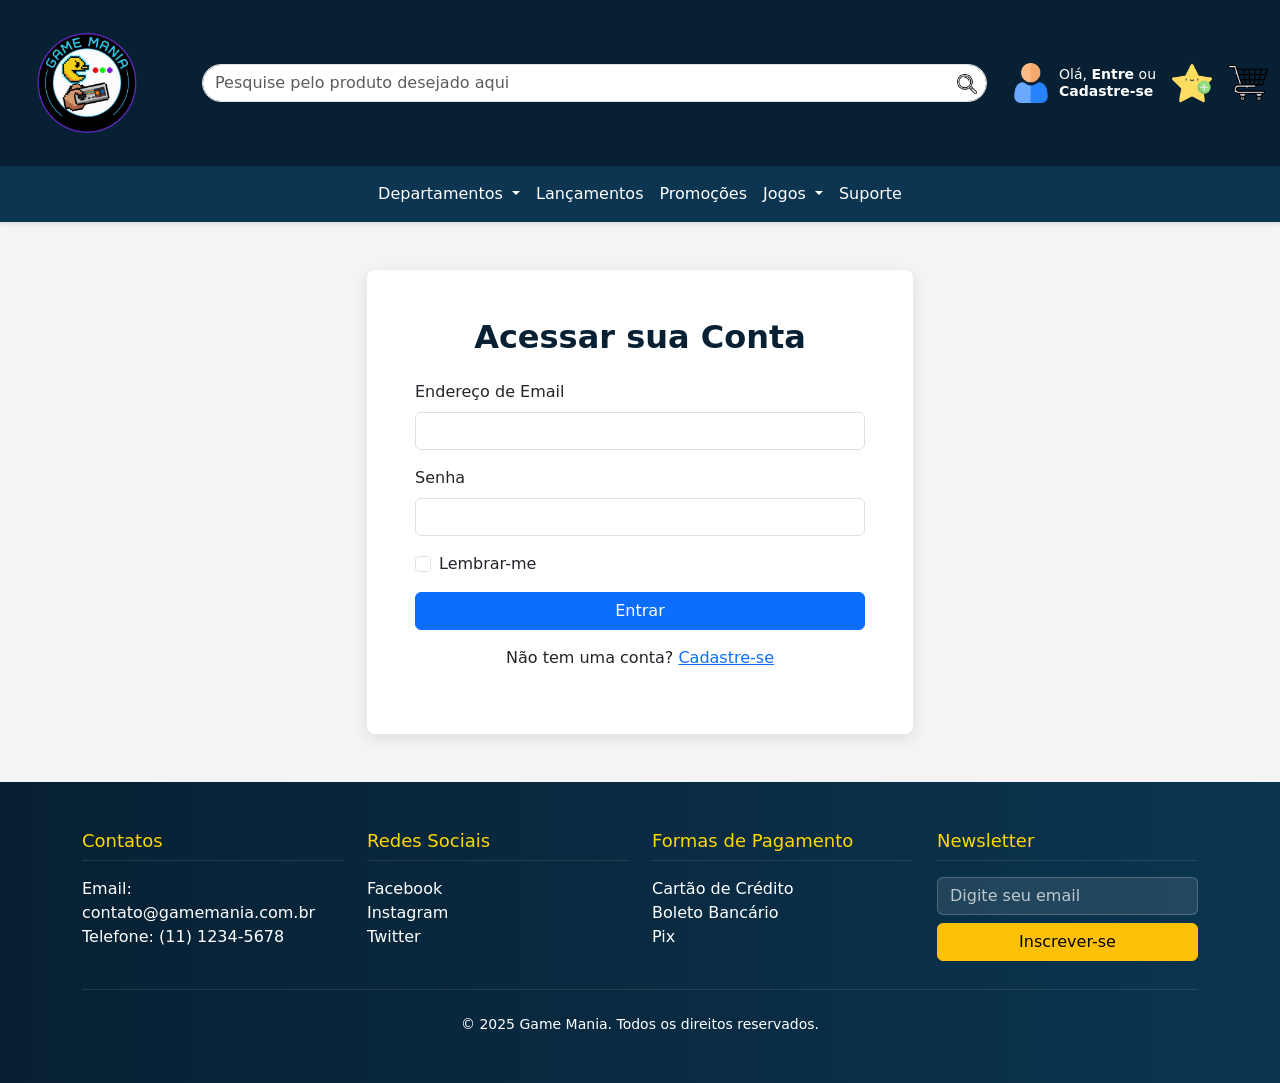
<file: perfil.html>
<!DOCTYPE html>
<html lang="pt-br">
<head>
    <meta charset="UTF-8">
    <meta name="viewport" content="width=device-width, initial-scale=1.0">
    <title>Carrinho - Game Mania</title>
    <!-- Bootstrap CSS -->
    <link href="https://cdn.jsdelivr.net/npm/bootstrap@5.3.3/dist/css/bootstrap.min.css" rel="stylesheet" integrity="sha384-QWTKZyjpPEjISv5WaRU9OFeRpok6YctnYmDr5pNlyT2bRjXh0JMhjY6hW+ALEwIH" crossorigin="anonymous">
    <!-- Seu CSS Customizado -->
    <link rel="stylesheet" href="assets/css/style.css">
</head>
<body>
    <header class="site-header sticky-top">
        <!-- Header Superior -->
        <nav class="container-fluid py-2">
            <ul class="list-unstyled m-0">
                <li class="d-flex flex-wrap align-items-center justify-content-between">
                    <figure class="mb-0 me-3">
                        <a href="index.html" class="logo-text">
                            <img src="assets/imagens/logo.png" alt="Logotipo Game Mania" class="logo">
                        </a>
                    </figure>

                    <form action="#" class="search-bar flex-grow-1 mx-md-4 my-2 my-md-0 order-3 order-md-2">
                        <input type="text" placeholder="Pesquise pelo produto desejado aqui" class="search-input form-control">
                        <button type="submit" class="search-button btn p-0">
                            <img src="assets/imagens/lupa.png" class="search-image" alt="Pesquisar">
                        </button>
                    </form>

                    <nav class="user-actions d-flex align-items-center me-3 order-2 order-md-3">
                        <figure class="mb-0">
                            <img src="assets/imagens/usuario.png" alt="Icone de login da conta" class="user-icon">
                        </figure>
                        <nav class="user-text ms-2">
                            <span>Olá, <a href="login.html" class="user-link">Entre</a> ou</span>
                            <a href="cadastre-se.html" class="user-link d-block">Cadastre-se</a>
                        </nav>
                    </nav>

                    <nav class="icons-container d-flex align-items-center order-2 order-md-4">
                        <figure class="mb-0 me-3">
                            <a href="favoritos.html">
                                <img src="assets/imagens/favorito_1.png" alt="Botão de produtos favoritos" class="icons-image favorite">
                            </a>
                        </figure>
                        <figure class="mb-0">
                            <a href="carrinho.html">
                                <img src="assets/imagens/carrinho_1.png" alt="Botão de carrinho de compras" class="icons-image cart">
                            </a>
                        </figure>
                    </nav>
                </li>
            </ul>
        </nav>

        <!-- Menu de Navegação Principal -->
        <nav class="menu-bar navbar navbar-expand-lg">
            <section class="container-fluid justify-content-center">
                <ul class="navbar-nav">
                    <li class="nav-item dropdown">
                        <a class="nav-link dropdown-toggle" href="#" role="button" data-bs-toggle="dropdown" aria-expanded="false">
                            Departamentos
                        </a>
                        <ul class="dropdown-menu">
                            <li><a class="dropdown-item" href="#">Hardware</a></li>
                            <li><a class="dropdown-item" href="#">Periféricos</a></li>
                            <li><a class="dropdown-item" href="#">Armazenamento</a></li>
                        </ul>
                    </li>
                    <li class="nav-item"><a class="nav-link" href="#">Lançamentos</a></li>
                    <li class="nav-item"><a class="nav-link" href="#">Promoções</a></li>
                    <li class="nav-item dropdown">
                        <a class="nav-link dropdown-toggle" href="#" role="button" data-bs-toggle="dropdown" aria-expanded="false">
                            Jogos
                        </a>
                        <ul class="dropdown-menu">
                            <li><a class="dropdown-item" href="#">Ação</a></li>
                            <li><a class="dropdown-item" href="#">Aventura</a></li>
                            <li><a class="dropdown-item" href="#">RPG</a></li>
                        </ul>
                    </li>
                    <li class="nav-item"><a class="nav-link" href="#">Suporte</a></li>
                </ul>
            </section>
        </nav>
    </header>

    <main class="container my-5">
        <h2 class="mb-4">Minha Conta</h2>
        <section class="row">
            <section class="col-md-3">
                <div id="list-group">
                    <a href="#" class="list-group-item list-group-item-action active" id="tab-dados">Meus Dados</a>
                    <a href="#" class="list-group-item list-group-item-action" id="tab-pedidos">Meus Pedidos</a>
                </div>
            </section>
            <section class="col-md-9">
                <div id="content-pedidos" class="d-none">
                    <h4>Histórico de Compras</h4>
                    <div id="lista-pedidos" class="mt-3">
                        <!-- Os pedidos serão inseridos aqui dinamicamente pelo JavaScript -->
                    </div>
                </div>
               
            </section>

            <!-- Resumo do Pedido -->
            <aside class="col-lg-4">
                <section class="card">
                    <section class="card-body">
                        <h3 class="h5 card-title mb-3">Resumo do Pedido</h3>
                        <ul class="list-group list-group-flush">
                            <li class="list-group-item d-flex justify-content-between align-items-center border-0 px-0 pb-0">
                                Subtotal
                                <span id="subtotal-value">R$ 0,00</span>
                            </li>
                            <li class="list-group-item d-flex justify-content-between align-items-center px-0">
                                Frete
                                <span id="shipping-value">A calcular</span>
                            </li>
                            <li class="list-group-item d-flex justify-content-between align-items-center border-0 px-0 mb-3">
                                <section>
                                    <strong>Total</strong>
                                </section>
                                <span id="total-value"><strong>R$ 0,00</strong></span>
                            </li>
                        </ul>
                        <button type="button" class="btn btn-primary btn-lg w-100" id="checkout-button">
                            Finalizar Compra
                        </button>
                        <a href="index.html" class="btn btn-outline-secondary w-100 mt-2">Continuar Comprando</a>
                    </section>
                </section>
            </aside>
        </section>
    </main>

    <footer class="site-footer">
        <nav class="footer-content container py-5">
            <section class="row g-4">
                <section class="footer-section col-12 col-md-6 col-lg-3">
                    <h2>Contatos</h2>
                    <ul class="list-unstyled">
                        <li>Email: contato@gamemania.com.br</li>
                        <li>Telefone: (11) 1234-5678</li>
                    </ul>
                </section>
                <section class="footer-section col-12 col-md-6 col-lg-3">
                    <h2>Redes Sociais</h2>
                    <ul class="social-media-links list-unstyled">
                        <li><a href="#">Facebook</a></li>
                        <li><a href="#">Instagram</a></li>
                        <li><a href="#">Twitter</a></li>
                    </ul>
                </section>
                <section class="footer-section col-12 col-md-6 col-lg-3">
                    <h2>Formas de Pagamento</h2>
                    <ul class="payment-methods list-unstyled">
                        <li>Cartão de Crédito</li>
                        <li>Boleto Bancário</li>
                        <li>Pix</li>
                    </ul>
                </section>
                <section class="footer-section col-12 col-md-6 col-lg-3">
                    <h2>Newsletter</h2>
                    <form action="#" class="newsletter-form">
                        <input type="email" placeholder="Digite seu email" class="newsletter-input form-control mb-2">
                        <button type="submit" class="newsletter-button btn btn-warning w-100">Inscrever-se</button>
                    </form>
                </section>
            </section>
            <section class="copyright text-center pt-4 mt-4">
                <p class="mb-0">&copy; 2025 Game Mania. Todos os direitos reservados.</p>
            </section>
        </nav>
    </footer>

    <!-- Bootstrap JS -->
    <script src="https://cdn.jsdelivr.net/npm/bootstrap@5.3.3/dist/js/bootstrap.bundle.min.js" integrity="sha384-YvpcrYf0tY3lHB60NNkmXc5s9fDVZLESaAA55NDzOxhy9GkcIdslK1eN7N6jIeHz" crossorigin="anonymous"></script>
    <!-- jQuery (necessário para o comportamento mínimo do carrinho) -->
    <script src="https://code.jquery.com/jquery-3.6.0.min.js"></script>
    <!-- Seu JavaScript Customizado -->
    <script src="assets/js/main.js"></script>
    <script src="assets/js/perfil.js"></script>
</body>
</html>
</file>
<file: assets/css/style.css>
/* Reset básico */
* {
    margin: 0;
    padding: 0;
    box-sizing: border-box;
}

/* Header principal */
.site-header {
    background-color: #072033;
    box-shadow: 0 2px 4px rgba(0,0,0,0.1);
}

/* Logo */
.logo {
    width: 150px;
    height: auto;
}

/* Barra de busca */
.search-bar {
    position: relative;
    max-width: 800px;
}

.search-input.form-control {
    border-radius: 20px;
    padding-right: 45px; /* Espaço para o ícone da lupa */
}

.search-button {
    position: absolute;
    right: 10px;
    top: 50%;
    transform: translateY(-50%);
    background: transparent;
    border: none;
}

.search-image {
    width: 20px;
    height: 20px;
}

/* Área do usuário */
.user-icon {
    width: 40px;
    height: 40px;
}

.user-text {
    font-size: 14px;
    color: white;
    line-height: 1.2;
}

.user-link {
    text-decoration: none;
    color: white;
    font-weight: bold;
}
.user-link:hover {
    color: #ffd700;
}

/* Ícones */
.icons-image {
    width: 40px;
    height: 40px;
    transition: transform 0.2s ease;
    cursor: pointer;
}

.favorite:hover {
    content: url('../imagens/favorito_2.png');
    transform: scale(1.1);
}

.cart:hover {
    content: url('../imagens/carrinho_2.png');
    transform: scale(1.1);
}

/* Menu de navegação */
.menu-bar {
    background-color: #0b3550;
}

.menu-bar .nav-link {
    color: white;
    font-size: 16px;
    padding: 8px 16px;
    transition: color 0.3s;
}

.menu-bar .nav-link:hover,
.menu-bar .nav-link:focus {
    color: #ffd700;
}

.dropdown-menu {
    background-color: #0b3550;
}
.dropdown-item {
    color: white;
}
.dropdown-item:hover {
    background-color: #072033;
    color: #ffd700;
}


/* Seção de Produtos */
.produtos h2 {
    color: #072033;
    font-weight: bold;
}

.product-item {
    background: #ffffff;
    border: 1px solid #e1e1e1;
    border-radius: 8px;
    padding: 15px;
    transition: transform 0.3s ease, box-shadow 0.3s ease;
    display: flex; /* Garante que o flex-column funcione */
    flex-direction: column;
}

.product-item:hover {
    transform: translateY(-5px);
    box-shadow: 0 8px 20px rgba(0,0,0,0.12);
}

.product-image {
    border-radius: 4px;
    margin-bottom: 15px;
    object-fit: cover;
    aspect-ratio: 1 / 1; /* Mantém a imagem quadrada */
}

.product-title {
    font-size: 16px;
    font-weight: 600;
    color: #072033;
    margin-bottom: 10px;
}

.product-price {
    font-size: 20px;
    color: #072033;
    font-weight: bold;
    margin-bottom: 15px;
}

.add-to-cart.btn-success {
    transition: transform 0.2s ease, box-shadow 0.2s ease;
}

.add-to-cart.btn-success:hover {
    transform: translateY(-2px);
    box-shadow: 0 4px 8px rgba(40, 167, 69, 0.3);
}

/* Estilo do Footer */
.site-footer {
    background: linear-gradient(90deg, #072033 0%, #0b3550 100%);
    color: #ffffff;
}

.footer-section h2 {
    color: #ffd700;
    font-size: 18px;
    margin-bottom: 16px;
    padding-bottom: 8px;
    border-bottom: 1px solid rgba(255,255,255,0.1);
}

.footer-section a {
    color: #ffffff;
    text-decoration: none;
    transition: color 0.3s ease;
}

.footer-section a:hover {
    color: #ffd700;
}

.newsletter-input {
    border: 1px solid rgba(255,255,255,0.2);
    background: rgba(255,255,255,0.1);
    color: #ffffff;
}
.newsletter-input::placeholder {
    color: rgba(255,255,255,0.7);
}

.copyright {
    border-top: 1px solid rgba(255,255,255,0.1);
    font-size: 14px;
}

/* Estilos para Páginas de Formulário (Login/Cadastro) */
.form-page-main {
    background-color: #f4f4f4; /* Um fundo suave para a área do formulário */
    flex-grow: 1;
    display: flex;
    align-items: center;
}

.form-container {
    background-color: #ffffff;
    border-radius: 8px;
    box-shadow: 0 4px 15px rgba(0,0,0,0.1);
}

.form-container h2 {
    color: #072033;
    font-weight: bold;
}

#toast-message {
    display: none;
    position: fixed;
    bottom: 20px;
    left: 50%;
    transform: translateX(-50%);
    background-color: #333;
    color: #fff;
    padding: 12px 24px;
    border-radius: 8px;
    font-size: 16px;
    z-index: 1050;
    box-shadow: 0 4px 10px rgba(0,0,0,0.2);
}
</file>
